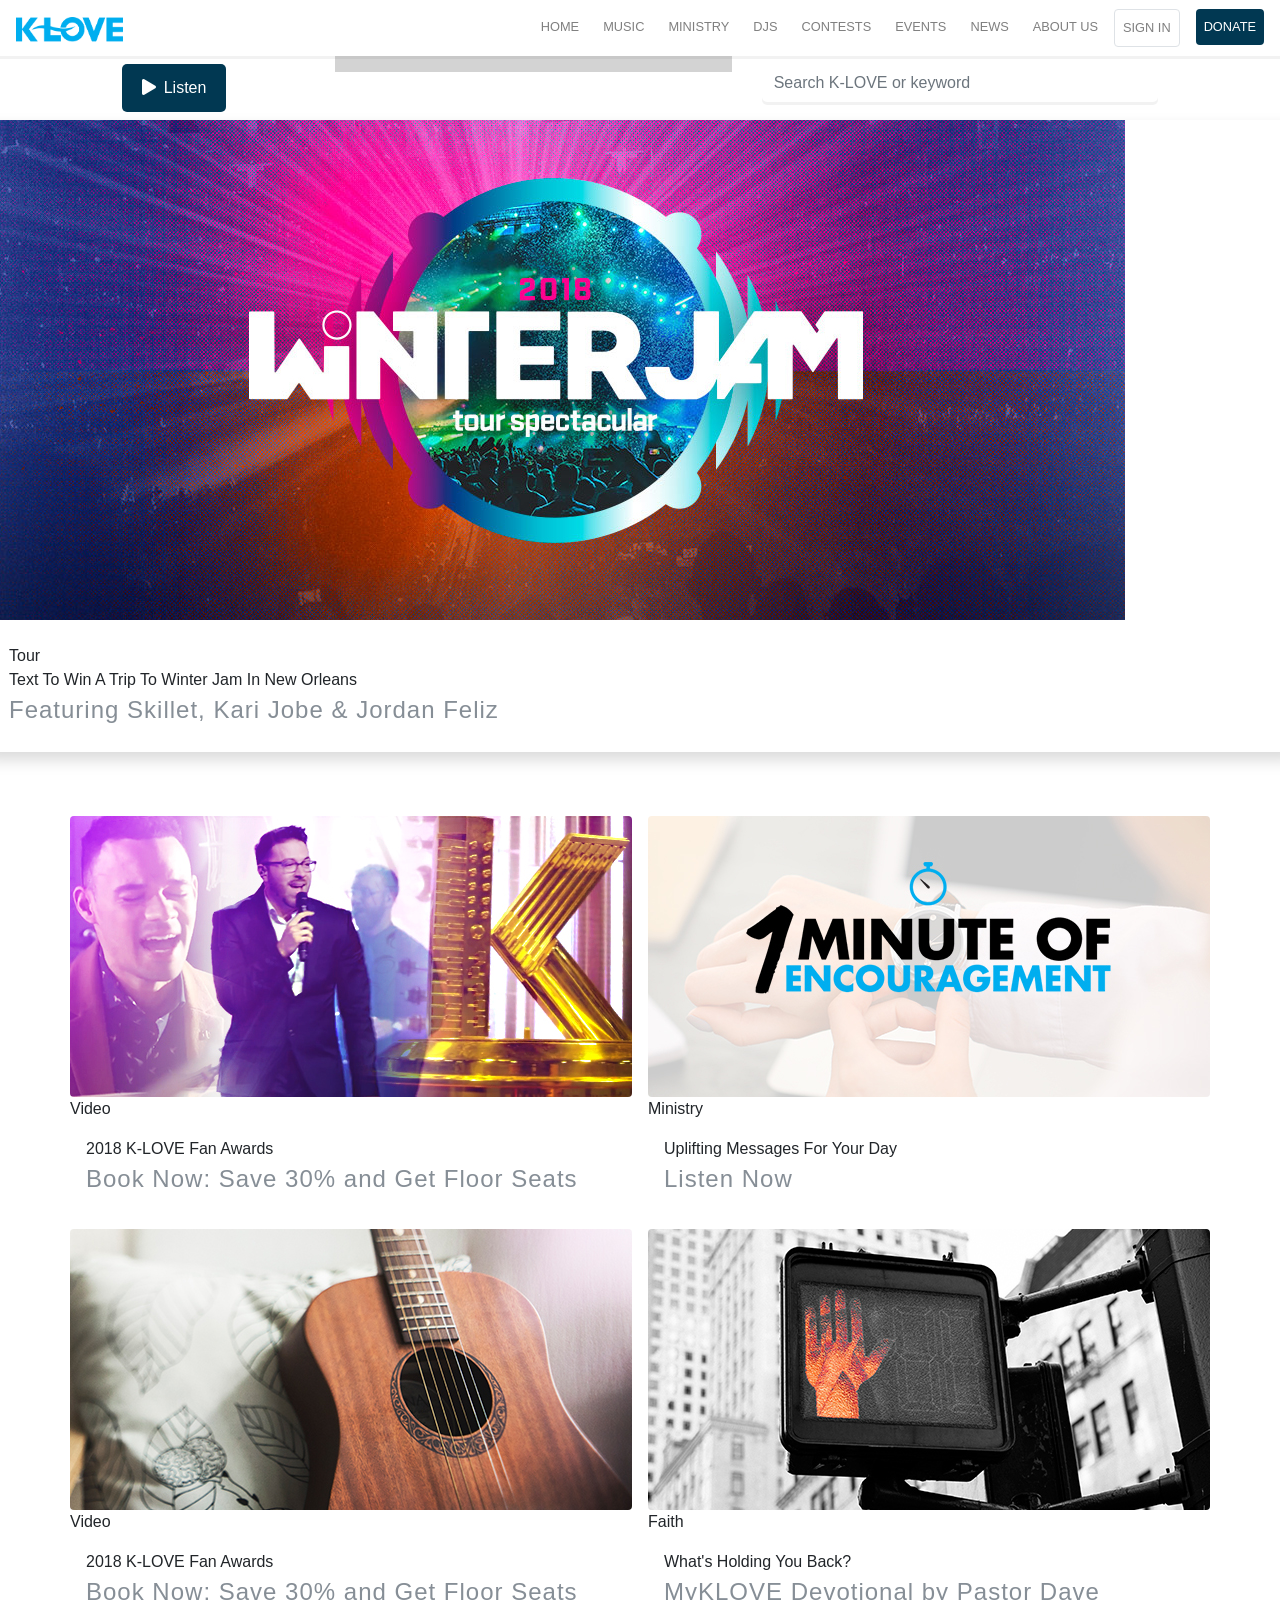
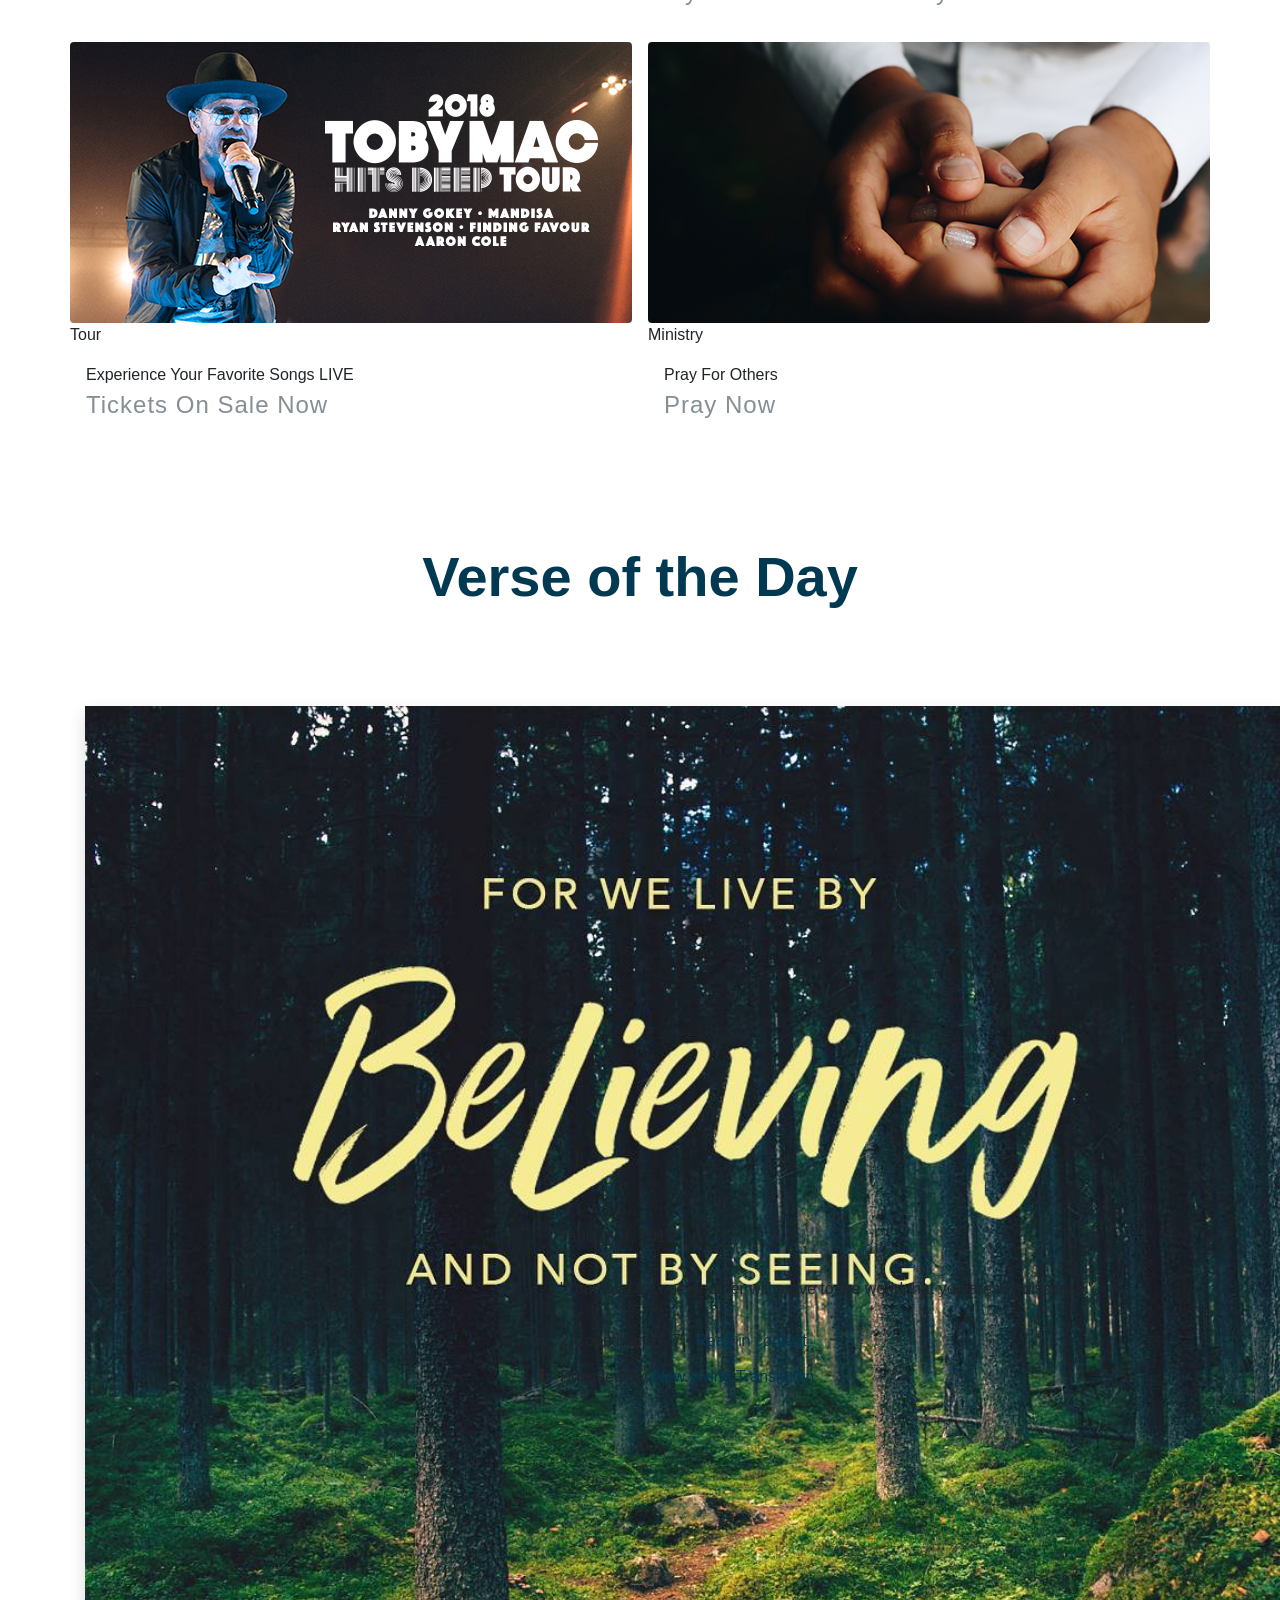
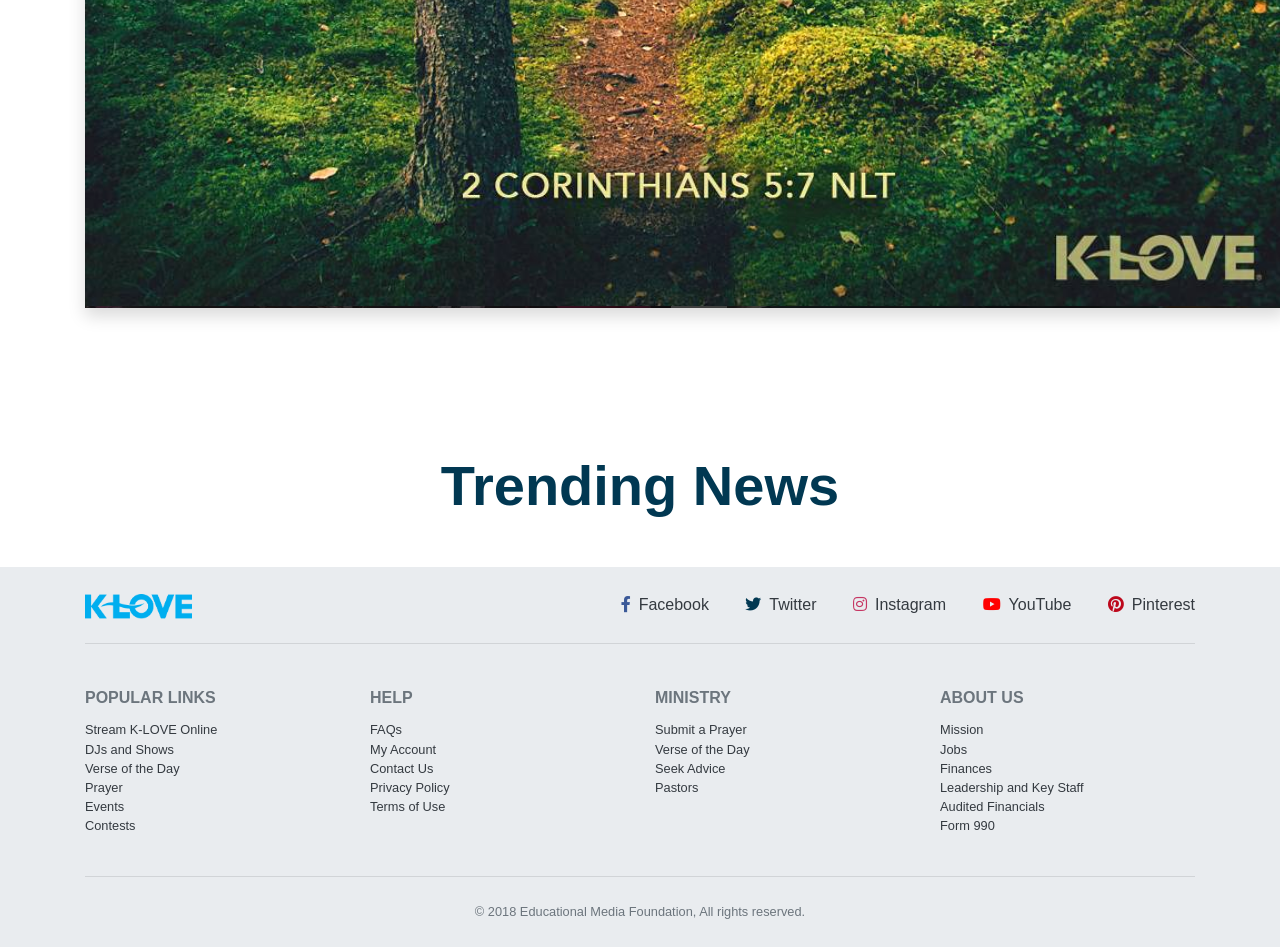
<file: homepage-1.html>
<!DOCTYPE html>
<html lang="en">
    <head>
        <!-- Required meta tags -->
        <meta charset="utf-8">
        <meta name="viewport" content="width=device-width, initial-scale=1, shrink-to-fit=no">

        <title>Verse of the Day</title>

        <!-- Bootstrap CSS -->
        <link rel="stylesheet" href="https://maxcdn.bootstrapcdn.com/bootstrap/4.0.0-beta.2/css/bootstrap.min.css" integrity="sha384-PsH8R72JQ3SOdhVi3uxftmaW6Vc51MKb0q5P2rRUpPvrszuE4W1povHYgTpBfshb" crossorigin="anonymous">

        <!-- My custom CSS which should be SASS but too bad for now -->
        <link rel="stylesheet" href="css/styles.css">
        <link rel="stylesheet" href="css/jon.css">

        <!-- Font Awesome -->
        <link href="https://maxcdn.bootstrapcdn.com/font-awesome/4.7.0/css/font-awesome.min.css" rel="stylesheet">

        <!-- Font Awesome 5 -->
        <link href="https://use.fontawesome.com/releases/v5.0.0/css/all.css" rel="stylesheet">

    </head>

    <body>

        <!-- NAVBAR -->
        <nav class="navbar navbar-expand-lg navbar-light bg-white hard-shadow sticky-top">
            <a class="navbar-brand" href="#">
                <img src="img/logo-klove-cyan.png" height="25" alt="">
            </a>
            <button class="navbar-toggler" type="button" data-toggle="collapse" data-target="#navbarNav" aria-controls="navbarNav" aria-expanded="false" aria-label="Toggle navigation">
                <small><p class="mb-0">MENU</p></small>
            </button>
            <div class="collapse navbar-collapse justify-content-end" id="navbarNav">

                <small>
                    <ul class="navbar-nav">
                        <li class="nav-item ml-2">
                            <a class="nav-link ripple" href="#">HOME</a>
                        </li>
                        <li class="nav-item ml-2">
                            <a class="nav-link ripple" href="#">MUSIC</a>
                        </li>
                        <li class="nav-item ml-2">
                            <a class="nav-link ripple" href="#">MINISTRY</a>
                        </li>
                        <li class="nav-item ml-2">
                            <a class="nav-link ripple" href="#">DJS</a>
                        </li>
                        <li class="nav-item ml-2">
                            <a class="nav-link ripple" href="#">CONTESTS</a>
                        </li>
                        <li class="nav-item ml-2">
                            <a class="nav-link ripple" href="#">EVENTS</a>
                        </li>
                        <li class="nav-item ml-2">
                            <a class="nav-link ripple" href="#">NEWS</a>
                        </li>
                        <li class="nav-item ml-2">
                            <a class="nav-link ripple" href="#">ABOUT US</a>
                        </li>
                        <li class="nav-item">
                            <a class="nav-link rounded bg-white border mx-2" href="#">SIGN IN</a>
                        </li>
                        <li class="nav-item ml-2">
                            <a class="nav-link rounded bg-cyan text-white" href="#">DONATE</a>
                        </li>
                    </ul>
                </small>
            </div>
        </nav>

        <!-- 2ND NAVBAR -->
        <div class="container-fluid temp">
            <div class="row justify-content-center">

                <div class="col-md-2 my-2">
                    <button type="button" class="btn btn-primary ripple"><i class="fas fa-play mr-2"></i>Listen</button>
                </div>

                <div class="col-md-4">
                    <div class="red"></div>
                </div>

                <div class="col-6 col-md-4 my-2">
                    <form class="">
                        <input class="form-control border-0 hard-shadow" type="search" placeholder="Search K-LOVE or keyword" aria-label="Search">
                    </form>
                </div>

            </div>
        </div>

        <!-- CONTENT BEGIN -->
        <div class="full-width-element">
            <div class="row">
                <div class="col rounded-bottom shadow mb-5 p-0 masthead">
                    <div class="image">
                        <img src="img/masthead.jpg">
                    </div>
                    <div class="overlay rounded">
                        <div class="text p-4 align-bottom">
                            <div class="label">Tour</div>
                            <div class="headline">Text To Win A Trip To Winter Jam In New Orleans</div>
                            <div class="subhead">Featuring Skillet, Kari Jobe &amp; Jordan Feliz</div>
                        </div>
                    </div>
                    
                </div>
            </div>
            <div class="container">
            <div class="row justify-content-center">
                <div class="col-md col-sm-12 mr-md-2 mb-md-2 my-sm-3 p-0 tile">
                    <div class="image">
                        <img class="rounded" src="img/tile1.jpg">
                    </div>
                    <div class="overlay rounded">
                        <div class="label">Video</div>
                        <div class="text p-3 align-bottom">
                            <div class="headline">2018 K-LOVE Fan Awards</div>
                            <div class="subhead">Book Now: Save 30% and Get Floor Seats</div>
                        </div>
                    </div>
                </div>
                <div class="col-md col-sm-12 ml-md-2 mb-md-2 my-sm-3 p-0 rounded tile">
                    <div class="image">
                        <img class="rounded" src="img/tile2.jpg">
                    </div>
                    <div class="overlay rounded">
                        <div class="label">Ministry</div>
                        <div class="text p-3 align-bottom">
                            <div class="headline">Uplifting Messages For Your Day</div>
                            <div class="subhead">Listen Now</div>
                        </div>
                    </div>
                </div>
            </div>
            <div class="row justify-content-center">
                <div class="col-md col-sm-12 mr-md-2 my-md-2 my-sm-3 p-0 rounded tile">
                    <div class="image">
                        <img class="rounded rounded" src="img/tile3.jpg">
                    </div>
                    <div class="overlay">
                        <div class="label">Video</div>
                        <div class="text p-3 align-bottom">
                            <div class="headline">2018 K-LOVE Fan Awards</div>
                            <div class="subhead">Book Now: Save 30% and Get Floor Seats</div>
                        </div>
                    </div>
                </div>
                <div class="col-md col-sm-12 ml-md-2 my-md-2 my-sm-3 p-0 rounded tile">
                    <div class="image">
                        <img class="rounded" src="img/tile4.jpg">
                    </div>
                    <div class="overlay rounded">
                        <div class="label">Faith</div>
                        <div class="text p-3 align-bottom">
                            <div class="headline">What's Holding You Back?</div>
                            <div class="subhead">MyKLOVE Devotional by Pastor Dave</div>
                        </div>
                    </div>
                </div>
            </div>
            <div class="row mb-md-5 justify-content-center">
                <div class="col-md col-sm-12 mr-md-2 my-md-2 my-sm-3 p-0 rounded tile">
                    <div class="image">
                        <img class="rounded" src="img/tile5.jpg">
                    </div>
                    <div class="overlay rounded">
                        <div class="label">Tour</div>
                        <div class="text p-3 align-bottom">
                            <div class="headline">Experience Your Favorite Songs LIVE</div>
                            <div class="subhead">Tickets On Sale Now</div>
                        </div>
                    </div>
                </div>
                <div class="col-md col-sm-12 ml-md-2 my-md-2 my-sm-3 p-0 rounded tile">
                    <div class="image">
                        <img class="rounded" src="img/tile6.jpg">
                    </div>
                    <div class="overlay rounded">
                        <div class="label">Ministry</div>
                        <div class="text p-3 align-bottom">
                            <div class="headline">Pray For Others </div>
                            <div class="subhead">Pray Now</div>
                        </div>
                    </div>
                </div>
            </div>
        </div>
        <div class="full-width-element">
            <div class="row p-0 m-0">
                <div class="col p-0 m-0">
                    <h2 class="section futura font-weight-bold text-center text-cyan display-4 my-5"><span>Verse of the Day</span></h2>
                </div>
            </div>
        </div>
        <div class="container">
            <div class="row mb-5 py-5 feat-verse">
                <div class="col-5 verse-image">
                    <img class="v-align-middle shadow" src="img/img-verse.png">
                </div>
                <div class="verse col-7">
                    <div class="v-align-middle">
                        <p class="date">January 4, 2018</p>
                        <p class="text my-4">&quot;Your love for one another will prove to the world that you are my disciples.&quot;</p>
                        <p class="reference mb-2">2 Corinthians 5:7 • <a href="#">Read in context</a></p>
                        <p class="translation">Provided by: <a href="#">New Living Translation</a></p>
                    </div>
                </div>
            </div>
        </div>
        <div class="full-width-element">
            <div class="row p-0 m-0">
                <div class="col p-0 m-0">
                    <h2 class="section futura font-weight-bold text-center text-cyan display-4 my-5"><span>Trending News</span></h2>
                </div>
            </div>
        </div>


        <!-- FOOTER -->
        <div class="full-width bg-kllight">
            <div class="container">
                <div class="row justify-content-center">
                    <div class="col-12 col-md-3">
                        <p class="my-4"><img class="" src="img/logo-klove-cyan.png" height="25" alt=""></p>
                    </div>
                    <div class="col-12 col-md-9">
                        <ul class="list-inline my-4 float-right">
                            <li class="list-inline-item"><p class="text-dark mb-0 ml-4"><i class="fab fa-facebook-f mr-2 color-facebook"></i>Facebook</p></li>
                            <li class="list-inline-item"><p class="text-dark mb-0 ml-4"><i class="fab fa-twitter mr-2 text-cyan"></i>Twitter</p></li>
                            <li class="list-inline-item"><p class="text-dark mb-0 ml-4"><i class="fab fa-instagram mr-2 text-magenta"></i>Instagram</p></li>
                            <li class="list-inline-item"><p class="text-dark mb-0 ml-4"><i class="fab fa-youtube mr-2 color-youtube"></i>YouTube</p></li>
                            <li class="list-inline-item"><p class="text-dark mb-0 ml-4"><i class="fab fa-pinterest mr-2 color-pinterest"></i>Pinterest</p></li>
                        </ul>
                    </div>
                </div>

                <div class="row">
                    <div class="col"><hr class="m-0"></div>
                </div>

                <div class="row justify-content-center py-4">
                    <div class="col-5 col-md-3">
                        <ul class="list-unstyled">
                            <li><p class="font-weight-bold text-muted pt-3 mb-2 ">POPULAR LINKS</p></li>
                            <small>
                                <li><a href="#" class="text-dark">Stream K-LOVE Online</a></li>
                                <li><a href="#" class="text-dark">DJs and Shows</a></li>
                                <li><a href="#" class="text-dark">Verse of the Day</a></li>
                                <li><a href="#" class="text-dark">Prayer</a></li>
                                <li><a href="#" class="text-dark">Events</a></li>
                                <li><a href="#" class="text-dark">Contests</a></li>
                            </small>
                        </ul>
                    </div>

                    <div class="col-5 col-md-3">
                        <ul class="list-unstyled">
                            <li><p class="font-weight-bold text-muted pt-3 mb-2">HELP</p></li>
                            <small>
                                <li><a href="#" class="text-dark">FAQs</a></li>
                                <li><a href="#" class="text-dark">My Account</a></li>
                                <li><a href="#" class="text-dark">Contact Us</a></li>
                                <li><a href="#" class="text-dark">Privacy Policy</a></li>
                                <li><a href="#" class="text-dark">Terms of Use</a></li>
                            </small>
                        </ul>
                    </div>

                    <div class="col-5 col-md-3">
                        <ul class="list-unstyled">
                            <li><p class="font-weight-bold text-muted pt-3 mb-2">MINISTRY</p></li>
                            <small>
                                <li><a href="#" class="text-dark">Submit a Prayer</a></li>
                                <li><a href="#" class="text-dark">Verse of the Day</a></li>
                                <li><a href="#" class="text-dark">Seek Advice</a></li>
                                <li><a href="#" class="text-dark">Pastors</a></li>
                            </small>
                        </ul>
                    </div>

                    <div class="col-5 col-md-3">
                        <ul class="list-unstyled">
                            <li><p class="font-weight-bold text-muted pt-3 mb-2">ABOUT US</p></li>
                            <small>
                                <li><a href="#" class="text-dark">Mission</a></li>
                                <li><a href="#" class="text-dark">Jobs</a></li>
                                <li><a href="#" class="text-dark">Finances</a></li>
                                <li><a href="#" class="text-dark">Leadership and Key Staff</a></li>
                                <li><a href="#" class="text-dark">Audited Financials</a></li>
                                <li><a href="#" class="text-dark">Form 990</a></li>
                            </small>
                        </ul>
                    </div>
                </div>

                <div class="row">
                    <div class="col-12"><hr class="m-0"></div>
                    <div class="col my-4">
                        <small><p class="text-center text-muted mb-0">© 2018 Educational Media Foundation, All rights reserved.</p></small>
                    </div>
                </div>

            </div>
        </div>

        <!-- Optional JavaScript -->
        <!-- jQuery first, then Popper.js, then Bootstrap JS -->
        <script src="https://code.jquery.com/jquery-3.2.1.slim.min.js" integrity="sha384-KJ3o2DKtIkvYIK3UENzmM7KCkRr/rE9/Qpg6aAZGJwFDMVNA/GpGFF93hXpG5KkN" crossorigin="anonymous"></script>
        <script src="https://cdnjs.cloudflare.com/ajax/libs/popper.js/1.12.3/umd/popper.min.js" integrity="sha384-vFJXuSJphROIrBnz7yo7oB41mKfc8JzQZiCq4NCceLEaO4IHwicKwpJf9c9IpFgh" crossorigin="anonymous"></script>
        <script src="https://maxcdn.bootstrapcdn.com/bootstrap/4.0.0-beta.2/js/bootstrap.min.js" integrity="sha384-alpBpkh1PFOepccYVYDB4do5UnbKysX5WZXm3XxPqe5iKTfUKjNkCk9SaVuEZflJ" crossorigin="anonymous"></script>
    </body>
</html>
</file>
<file: css/styles.css>
/* K-LOVE styles */

@font-face {
    font-family: 'kl2-icons';
    src: url('/klove2/fonts/kl2-icons.woff');
}

#header-img {
    background-image: url('../img/wesley-tingey-223059.jpg');
    height: 200px;
    background-size: cover;
    background-position: center;
}

/* ANIMATE IMAGE */

.v-move {
    -webkit-animation: secondaryNav 150s ease infinite;
    -moz-animation: secondaryNav 150s ease infinite;
    -o-animation: secondaryNav 150s ease infinite;
    animation: secondaryNav 150s ease infinite;
}

/* ANIMATE COLOR */

.color-change-2x {
    -webkit-animation: color-change-2x 2s linear infinite alternate both;
    animation: color-change-2x 2s linear infinite alternate both;
}

@keyframes color-change-2x {
    0% {
        background: #007bef;
    }
    100% {
        background: #013852;
    }
}

/* MISC */

.bg-dark-5 {
    background: rgba(53, 59, 65, 0.75);    
}

.v-align {
    line-height: 0;
    vertical-align: middle;
}

.wave-light {
    background: url(../img/wave-texture-light.png);
    background-repeat: repeat;
    background-size: 500px;
}

.wave-dark {
    background: url(../img/wave-texture-dark.png);
    background-repeat: repeat;
    background-size: 500px;
}

.wave-primary {
    background: url(../img/wave-texture-primary.png);
    background-repeat: repeat;
    background-size: 500px;
}

.nm-2 {
    margin-top:-2rem;
}

.nm-1 {
    margin-top: -4.5rem;
}

.nm-3 {
    margin-top: -2.5rem;
}

.nml-1 {
    margin-left: -4rem;
}

.npad-lr-1 {
    margin-right: -1rem;
    margin-left: -1rem;
}

.ic-center {
    margin-top: 35%;
}

.vl {
    border-left: 1px solid;
}

.hl {
    border-bottom: 5px solid #E5F6FD;
}

.v-align-middle {
    position:relative;    transform:translateY(-50%);
    top:50%;
}

.full-width {
    width: 100vw;
    position: relative;
    left: 50%;
    transform: translateX(-50%);
}

.fluid-band {
    width: 100%;
    padding-left: 0;
    margin-left: 0;
    padding-top: 2em;
    padding-bottom: 2em;
}

.shadow-light {
    text-decoration: none;
    -webkit-box-shadow: 0px 13px 39px 0px rgba(0, 42, 58,0.1);
    -moz-box-shadow: 0px 13px 39px 0px rgba(0, 42, 58,0.1);
    box-shadow: 0px 13px 39px 0px rgba(0, 42, 58,0.1);
    transition: all 0.5s ease;
    transition: all 0.5s ease;
}

.shadow-2 {
    -webkit-box-shadow: 0px 13px 39px 0px rgba(0,0,0,0.15);
    -moz-box-shadow: 0px 13px 39px 0px rgba(0,0,0,0.15);
    box-shadow: 0px 13px 39px 0px rgba(0,0,0,0.15);
}

.shadow-3 {
    -webkit-box-shadow: 0px 13px 39px 0px rgba(0,0,0,0.1);
    -moz-box-shadow: 0px 13px 39px 0px rgba(0,0,0,0.1);
    box-shadow: 0px 13px 39px 0px rgba(0,0,0,0.1);
}


.hard-shadow {
    -webkit-box-shadow: 0px 3px 0px 0px rgba(0,0,0,0.05);
    -moz-box-shadow: 0px 3px 0px 0px rgba(0,0,0,0.05);
    box-shadow: 0px 3px 0px 0px rgba(0,0,0,0.05);
}

.op40 {
    opacity: 0.4;
    filter: alpha(opacity=40); /* For IE8 and earlier */
}

.op60 {
    opacity: 0.6;
    filter: alpha(opacity=40); /* For IE8 and earlier */
}


/* TYPOGRAPHY */

.emf-text-shadow {
    text-shadow: 0px 1px 0px rgba(0, 0, 0, 0.4);
}

.text-cyan {
    color: #013852;
}

.red {
    background-color: lightgrey;
    height: 1em;
}

.bg-magenta {
    background-color: #C63663;
}

.bg-orange {
    background-color: #ED6430;
}

.bg-yellow {
    background-color: #FFDF63;
}

.bg-cyan {
    background-color: #013852;
}

.gray {
    background-color: #F7F8FA;
}

.light-cyan {
    background-color: #E5F6FD;
}

.light-cyan-2 {
    background-color: #F3F9FF;
}

.bg-kldark {
    background-color: #273444;
}

.bg-kllight {
    background-color: #e9ecef;
}


/* SOCIAL */

.bg-facebook {
    background-color: #3b5998;
}

.bg-instagram {
    background-color: #c13584;
}

.color-facebook {
    color: #3b5998;
}

.color-pinterest {
    color: #bd081c;
}

.color-youtube {
    color: #ff0000;
}

/* ALERTS */

.alert {
    border-style: none;
    border-radius: 5px;
}


/* COLOR CARDS & TEXT */

.prime-base {
    background-color: #013852;
    height: 5.4em;
    border-radius: .25em;
}

.color-secondary {
    background-color: #000000;
    height: 5.4em;
    border-radius: .25em;
}

.color-highlight-1 {
    background-color: #ED6430;
    height: 5.4em;
    border-radius: .25em;
}

.color-highlight-2 {
    background-color: #FFDF63;
    height: 5.4em;
    border-radius: .25em;
}

.color-highlight-3 {
    background-color: #C63663;
    height: 5.4em;
    border-radius: .25em;
}

.text-magenta {
    color: #C63663;
}

.text-orange {
    color: #ED6430;
}

.text-yellow {
    color: #FFDF63;
}

.text-cyan {
    color: #013852;
}

.text-grad {
    background: linear-gradient(45deg, #013852 0%, #00D7F8 100%);
    -webkit-background-clip: text;
    background-clip: text;
    color: transparent;

}

/* BADGES */

.badge {
    border-radius: 0;
}

.badge-danger {
    background-color: #C63663;
}

.badge-warning {
    background-color: #FFDF63;
}

.badge-primary {
    background-color: #013852;
}

/* TYPOGRAPHY */


h1 {
    color: #343a40;
}

h3 {
    line-height: 1.5em;
}

h4 {
    line-height: 1.5em;
}

h5 {
    line-height: 1.3em;
    letter-spacing: .02em;
}

h6 {
    line-height: 1.4em;
}

a {
    color: #013852;
}

a {
    transition: background-color 0.5s ease;
}

p {
    line-height: 1.75em;
}

a:hover {
    transition: background-color 0.5s ease;
}

.subhead {
    color: #868e96;
    font-weight: 300;
    letter-spacing: 1px;
    font-size: 24px;
}

.section-heading {
    background-color: aqua;
    color: white;
}

/* BUTTONS SOLID */

a.hvr-grow, a.hvr-float {
    transition: all 0.5s ease; 
}

.dropdown-item:hover {
    background-color: #e9ecef;
    transition: all 0.5s ease;
}

.btn.btn-round {
    border-radius: 15rem;
}

.round-edge {
    border-radius: 15rem;
}

.fill-hov {
    background-color: white;
    transition: all 0.5s ease;
}

.fill-hov:hover {
    background-color: #e9ecef;
    transition: all 0.5s ease;
}

.dropdown-item:hover {
    background-color: #e9ecef;
    transition: all 0.5s ease;
}

.btn.btn-round {
    border-radius: 15rem;
}

.round-edge {
    border-radius: 15rem;
}

.badge {
    padding: .625em;
    font-weight: 400;
}

.btn-wrap .btn {
    margin-left: 25px;
    margin-bottom: 25px;
}

.btn-primary, .btn-secondary, .btn-warning, .btn-success, .btn-danger, .btn-info, .btn-light, .btn-dark, .btn-link {
    font-weight: 400;
    padding: .75em 1.25em;
    border-width: 0px;
    border-radius: 5px;
    transition: all 0.5s ease;
}

.btn-wrap {
    margin-left: -25px;
}

.btn-primary {
    background-color: #013852;
    transition: all 0.5s ease;
}

.btn-link {
    background-color: #fff;
    color: #013852;
}

.btn-primary:hover {
    background-color: #33BEF2;
    -webkit-box-shadow: 0px 13px 39px 0px rgba(0,174,239,0.3);
    -moz-box-shadow: 0px 13px 39px 0px rgba(0,174,239,0.3);
    box-shadow: 0px 13px 39px 0px rgba(0,174,239,0.3);
    transition: all 0.5s ease;
}

.btn-secondary:hover {
    background-color: #a2aab2;
    -webkit-box-shadow: 0px 13px 39px 0px rgba(134,142,150,0.3);
    -moz-box-shadow: 0px 13px 39px 0px rgba(134,142,150,0.3);
    box-shadow: 0px 13px 39px 0px rgba(134,142,150,0.3);
    transition: all 0.5s ease;
}

.btn-success:hover {
    background-color: #53B86A;
    -webkit-box-shadow: 0px 13px 39px 0px rgba(83,184,106,0.3);
    -moz-box-shadow: 0px 13px 39px 0px rgba(83,184,106,0.3);
    box-shadow: 0px 13px 39px 0px rgba(83,184,106,0.3);
    transition: all 0.5s ease;

}

.btn-danger:hover {
    background-color: #E35D6A;
    -webkit-box-shadow: 0px 13px 39px 0px rgba(220,53,69,0.3);
    -moz-box-shadow: 0px 13px 39px 0px rgba(220,53,69,0.3);
    box-shadow: 0px 13px 39px 0px rgba(220,53,69,0.3);
    transition: all 0.5s ease;
}

.btn-warning:hover {
    background-color: #FFCD38;
    -webkit-box-shadow: 0px 13px 39px 0px rgba(255,205,56,0.3);
    -moz-box-shadow: 0px 13px 39px 0px rgba(255,205,56,0.3);
    box-shadow: 0px 13px 39px 0px rgba(255,205,56,0.3);
    transition: all 0.5s ease;
}

.btn-dark:hover {
    background-color: #5C6166;
    -webkit-box-shadow: 0px 13px 39px 0px rgba(52,58,64,0.3);
    -moz-box-shadow: 0px 13px 39px 0px rgba(52,58,64,0.3);
    box-shadow: 0px 13px 39px 0px rgba(52,58,64,0.3);
    transition: all 0.5s ease;
}

.btn-light:hover {
    -webkit-box-shadow: 0px 13px 39px 0px rgba(226,230,234,0.5);
    -moz-box-shadow: 0px 13px 39px 0px rgba(226,230,234,0.5);
    box-shadow: 0px 13px 39px 0px rgba(226,230,234,0.5);
    transition: all 0.5s ease;
}

.btn-info:hover {
    background-color: #45B4C6;
    -webkit-box-shadow: 0px 13px 39px 0px rgba(69,180,198,0.3);
    -moz-box-shadow: 0px 13px 39px 0px rgba(69,180,198,0.3);
    box-shadow: 0px 13px 39px 0px rgba(69,180,198,0.3);
    transition: all 0.5s ease;
}

.btn-link:hover {
    text-decoration: none;
    background-color: #fff;
    color: #013852;
    -webkit-box-shadow: 0px 13px 39px 0px rgba(0, 42, 58,0.1);
    -moz-box-shadow: 0px 13px 39px 0px rgba(0, 42, 58,0.1);
    box-shadow: 0px 13px 39px 0px rgba(0, 42, 58,0.1);
    transition: all 0.5s ease;
}


/* BUTTONS OUTLINED */

.btn-outline-primary, .btn-outline-secondary, .btn-outline-warning, .btn-outline-success, .btn-outline-danger, .btn-outline-info, .btn-outline-light, .btn-outline-dark {
    font-weight: 300;
    padding: .75em 1.2em;
    border-radius: 5px;
    transition: all 0.5s ease;
}

.btn-outline-light {
    color: #343a40;
    border-color: #b8bfc4;
}

.btn-outline-light:hover {
    color: #fff;
    background-color: #868e96;
    border-color: #868e96;
}

.btn-outline-primary {
    color: #002A3A;
    border-color: #013852;
}

.btn-outline-primary:hover {
    color: #fff;
    border-color: #013852;
    background-color: #013852;
}



/* FORMS */

.form-control {
    padding: .75em 1.2em .75em .75em;
    border-width: 2px;
    border-radius: 5px;
    border-color: #b8bfc4;
}


/* CARD */

.watch {
    transition: all 0.5s ease;
}

.watch:hover {
    color: aqua;
    background-color: aqua;
    transition: all 0.5s ease;
}

.height-fix {
    height: 100%;
    width: 100%;
}

.diffuse {
    transition: all 0.5s ease;
}

.diffuse:hover {
    text-decoration: none;
    -webkit-box-shadow: 0px 13px 39px 0px rgba(0, 42, 58,0.1);
    -moz-box-shadow: 0px 13px 39px 0px rgba(0, 42, 58,0.1);
    box-shadow: 0px 13px 39px 0px rgba(0, 42, 58,0.1);
    transition: all 0.5s ease;
}

.r-diffuse:hover {
    -webkit-box-shadow: none;
    -moz-box-shadow: none;
    box-shadow: none;
    transition: all 0.5s ease;
}

.hov-white:hover {
    background-color: white;
    transition: all 0.5s ease;
}

/* RIPPLE EFFECT */

.ripple {
    position: relative;
    overflow: hidden;
    transform: translate3d(0, 0, 0);
}
.ripple:after {
    content: "";
    display: block;
    position: absolute;
    width: 100%;
    height: 100%;
    top: 0;
    left: 0;
    pointer-events: none;
    background-image: radial-gradient(circle, #efefef 10%, transparent 10.01%);
    background-repeat: no-repeat;
    background-position: 50%;
    transform: scale(10, 10);
    opacity: 0;
    transition: transform .5s, opacity 1s;
}
.ripple:active:after {
    transform: scale(0, 0);
    opacity: .3;
    transition: 0s;
}

/* RIPPLE ON LIGHT */

.ripple-2 {
    position: relative;
    overflow: hidden;
    transform: translate3d(0, 0, 0);
}
.ripple-2:after {
    content: "";
    display: block;
    position: absolute;
    width: 100%;
    height: 100%;
    top: 0;
    left: 0;
    pointer-events: none;
    background-image: radial-gradient(circle, #013852 10%, transparent 10.01%);
    background-repeat: no-repeat;
    background-position: 50%;
    transform: scale(10, 10);
    opacity: 0;
    transition: transform .5s, opacity 1s;
}
.ripple-2:active:after {
    transform: scale(0, 0);
    opacity: .3;
    transition: 0s;
}

/* MEDIA Q */
@media (max-width: 576px) { 
    h1.display-4 {font-size: 2.5rem;}
    h1.display-3 {font-size: 2.5rem;}
    h1.div.span {font-size: 2.5rem;}
    .nml-1 {margin-left: 0;}
    .card-artist, .h5 {
        font-size: .5rem;}
    h2.player-text {font-size: 1.25rem;}
    h3.player-text {font-size: 1.25rem;}
    .lyrics-small {font-size: .75rem;}
}

/* WAVE ANIMATION */
.fluid-waves {
    position:absolute;
    left:0;
    width:100vw;
    height:220px;
    overflow:hidden
}
.wave {
    position:absolute;
    top:-3%;
    left:50%;
    background:#013852;
    width:700px;
    height:700px;
    margin-left:-330px;
    margin-top:-530px;
    transform-origin:50% 48%;
    border-radius:43%;
    animation:drift 80s infinite linear;
    z-index:1;
    opacity:1;
    -webkit-font-smoothing:antialiased
}
.wave.three {
    animation:drift 110s infinite linear;
    background:#013852;
    opacity:1;
    mix-blend-mode:soft-light;
}
.wave.two {
    animation:drift 120s infinite linear;
    background:#013852;
    mix-blend-mode:soft-light;
    opacity:1;
}
@keyframes drift {
    from {
        transform:rotate(0)
    }
    from {
        transform:rotate(360deg)
    }
}

@media only screen and (min-width:1024px) {

    .fluid-waves {
        position:absolute;
        left:0;
        width:100vw;
        height:550px;
        overflow:hidden
    }
    .wave {
        position:absolute;
        top:-3%;
        left:50%;
        width:4500px;
        height:4500px;
        margin-left:-2280px;
        margin-top:-4250px;
        transform-origin:50% 48%;
        z-index:1;
    }
}

@keyframes scaleDown {
    0% {
        transform:scale(1)
    }
    50% {
        transform:scale(.9)
    }
    100% {
        transform:scale(1)
    }
}
@keyframes scaleDownCenter {
    0% {
        transform:scale(1)
    }
    50% {
        transform:scale(.8)
    }
    100% {
        transform:scale(1)
    }
}


@keyframes syntaxscale {
    25% {
        transform:scale(1) rotate(-90deg)
    }
    50% {
        transform:scale(1) rotate(0)
    }
    100% {
        transform:scale(1) rotate(0)
    }
}
@keyframes syntaxblue {
    80% {
        transform:translateY(15px)
    }
    100% {
        transform:translateY(0)
    }
}
@keyframes syntaxwhite {
    80% {
        transform:translateY(-15px)
    }
    100% {
        transform:translateY(0)
    }
}

/* PARALLAX */
.parallax { 
    background-image: url("https://images.unsplash.com/photo-1487954277007-8c2d6710c312?ixlib=rb-0.3.5&ixid=eyJhcHBfaWQiOjEyMDd9&s=7323d12255257222b2431590ae0f506e&auto=format&fit=crop&w=2550&q=80");

    /* Create the parallax scrolling effect */
    background-attachment: fixed;
    background-position: center;
    background-repeat: no-repeat;
    background-size: cover;
}

/* IMAGE MUTED */
.bg-muted {
    background-image: url("https://images.unsplash.com/photo-1521623640204-af96760d7003?ixlib=rb-0.3.5&s=24d04d4b39761c146d2fab7db8cde674&auto=format&fit=crop&w=2500&q=80");
    background-position: bottom;
    background-size: cover;
    /*    background-blend-mode: overlay;*/
}

/* WORD ROTATE */


/*.rw-sentence{*/
/*	margin: 0;*/
/*	text-align: left;*/
/*	text-shadow: 1px 1px 1px rgba(255,255,255,0.8);*/
/*}*/

/*.rw-sentence span{*/
/*	color: #444;*/
/*	font-size: 200%;*/
/*	font-weight: normal;*/
/*}*/
.rw-words{
    display: inline;
    text-indent: 10px;
}
.rw-words-1 span{
    position: absolute;
    opacity: 0;
    overflow: hidden;
    -webkit-animation: rotateWord 12s linear infinite 0s;
    -ms-animation: rotateWord 12s linear infinite 0s;
    animation: rotateWord 12s linear infinite 0s;
}
.rw-words-1 span:nth-child(2) { 
    -webkit-animation-delay: 3s; 
    -ms-animation-delay: 3s; 
    animation-delay: 3s; 
}
.rw-words-1 span:nth-child(3) { 
    -webkit-animation-delay: 6s; 
    -ms-animation-delay: 6s; 
    animation-delay: 6s; 
}
.rw-words-1 span:nth-child(4) { 
    -webkit-animation-delay: 9s; 
    -ms-animation-delay: 9s; 
    animation-delay: 9s; 
}
.rw-words-1 span:nth-child(5) { 
    -webkit-animation-delay: 12s; 
    -ms-animation-delay: 12s; 
    animation-delay: 12s; 
}
.rw-words-1 span:nth-child(6) { 
    -webkit-animation-delay: 15s; 
    -ms-animation-delay: 15s; 
    animation-delay: 15s; 
}
@-webkit-keyframes rotateWord {
    0% { opacity: 0; }
    2% { opacity: 0; -webkit-transform: translateY(-30px); }
    5% { opacity: 1; -webkit-transform: translateY(0px);}
    17% { opacity: 1; -webkit-transform: translateY(0px); }
    20% { opacity: 0; -webkit-transform: translateY(30px); }
    80% { opacity: 0; }
    100% { opacity: 0; }
}
@-ms-keyframes rotateWord {
    0% { opacity: 0; }
    2% { opacity: 0; -ms-transform: translateY(-30px); }
    5% { opacity: 1; -ms-transform: translateY(0px);}
    17% { opacity: 1; -ms-transform: translateY(0px); }
    20% { opacity: 0; -ms-transform: translateY(30px); }
    80% { opacity: 0; }
    100% { opacity: 0; }
}
@keyframes rotateWord {
    0% { opacity: 0; }
    2% { opacity: 0; -webkit-transform: translateY(-30px); transform: translateY(-30px); }
    5% { opacity: 1; -webkit-transform: translateY(0px); transform: translateY(0px);}
    17% { opacity: 1; -webkit-transform: translateY(0px); transform: translateY(0px); }
    20% { opacity: 0; -webkit-transform: translateY(30px); transform: translateY(30px); }
    80% { opacity: 0; }
    100% { opacity: 0; }
}

/* POP OVER */

.popover {
    border:none;
    box-shadow: 0px 13px 39px 0px rgba(0, 0, 0, 0.15);
    max-width:350px;
    z-index:99999;
}
.popover-buy, .popover-lyrics, .popover-share {
    color:#999;
    font-weight:400;
}
.bs-popover-top .arrow::before {
    border-top-color:transparent;
}
.popover-lyrics {
    margin:0 .5rem;
}


/* BETTER BLUR? */

.blur-dn {
    backdrop-filter: blur(10px);
}

/* BG BLUR */
.jumbotron-blur {
    overflow:hidden;
    position:relative;
    height:193px;
}
.jumbotron .artist-img-blur {
    background-position:center 50%;
    background-repeat:no-repeat;
    background-size:cover;

    position:absolute;
    transform:translateX(-50%) translateY(-50%) translateZ(0px);
    left:50%; top:50%;
    -webkit-filter:blur(20px);
    filter:blur(20px);
    height:120%;
    width:120%;
}
.jumbotron img {
    position:absolute;
    transform:translateX(-50%) translateY(-50%) translateZ(0px);
    left:50%; top:50%;
    width:120%;
    -webkit-filter:blur(35px);
    filter:blur(35px);
}

.angle {
    -webkit-clip-path: polygon(0 0, 100% 0, 100% 80%, 0 100%);
    clip-path: polygon(0 0, 100% 0, 100% 80%, 0 100%);
}
</file>
<file: css/jon.css>
.hero {
    background-size:cover!important;
}
</file>
